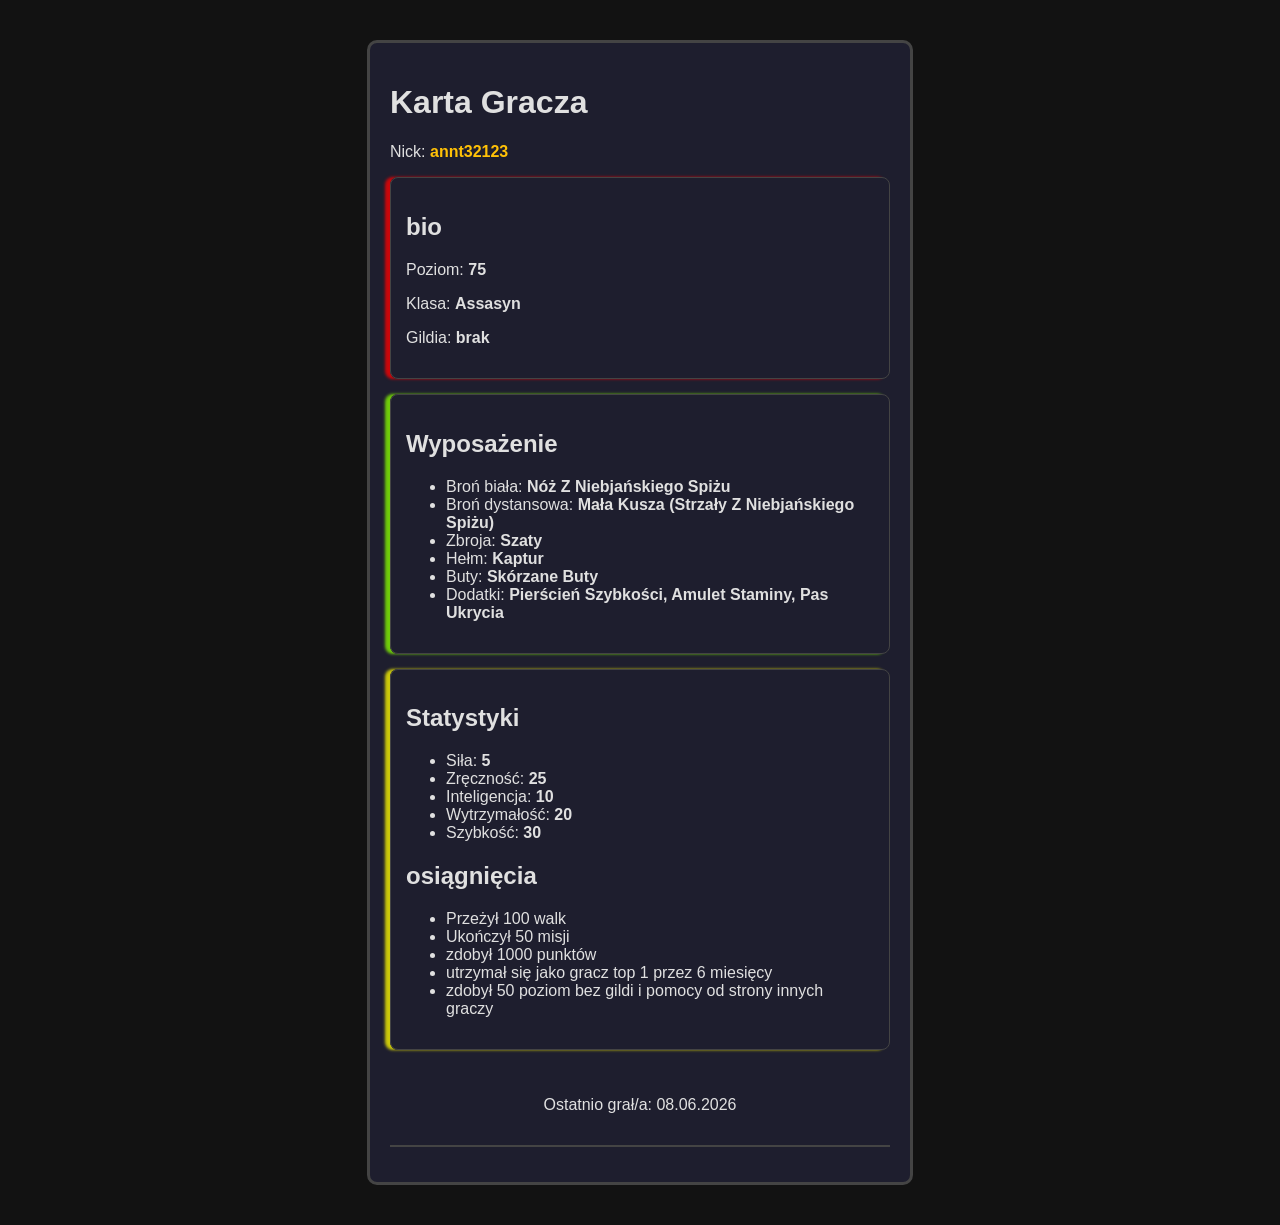
<file: index.html>
<!DOCTYPE html>
<html lang="pl">
<head>
  <meta charset="UTF-8">
  <meta name="viewport" content="width=device-width, initial-scale=1.0">
  <title>Karta Gracza</title>
  <link rel="stylesheet" href="style.css">
</head>
<body>
  <main class="player-card">

      <header class="card-header">
        <h1>Karta Gracza</h1>

        <p>Nick: <span class="highlight">annt32123</span></p>



      </header>
      <section class= "card-section bio">
        <h2>bio</h2>
        <p>Poziom: <strong>75</strong></p>
        <p>Klasa: <strong>Assasyn</strong></p>
        <p>Gildia: <strong>brak</strong></p>
      </section>
      <section class="card-section equipment">
        <h2>Wyposażenie</h2>
        <ul>
          <li>Broń biała: <strong>Nóż Z Niebjańskiego Spiżu</strong></li>
          <li>Broń dystansowa: <strong>Mała Kusza (Strzały Z Niebjańskiego Spiżu)</strong></li>
          <li>Zbroja: <strong>Szaty</strong></li>
          <li>Hełm: <strong>Kaptur</strong></li>
          <li>Buty: <strong>Skórzane Buty</strong></li>
          <li>Dodatki: <strong>Pierścień Szybkości, Amulet Staminy, Pas Ukrycia</strong></li>
        </ul>
      </section>

      <section class="card-section stats">
        <h2>Statystyki</h2>
        <ul>
          <li>Siła: <strong>5</strong></li>
          <li>Zręczność: <strong>25</strong></li>
          <li>Inteligencja: <strong>10</strong></li>
          <li>Wytrzymałość: <strong>20</strong></li>
          <li>Szybkość: <strong>30</strong></li>
        </ul>
        <h2>osiągnięcia</h2>
        <ul>
          <li>Przeżył 100 walk</li>
          <li>Ukończył 50 misji</li>
          <li> zdobył 1000 punktów</li>
          <li> utrzymał się jako gracz top 1 przez 6 miesięcy </li>
          <li> zdobył 50 poziom bez gildi i pomocy od strony innych graczy</li>
        </ul>
      </section>

      <footer class="card-footer">
        <p>Ostatnio grał/a: 08.06.2026</p>
      </footer>
    </main>
  </body>
</html>
</file>
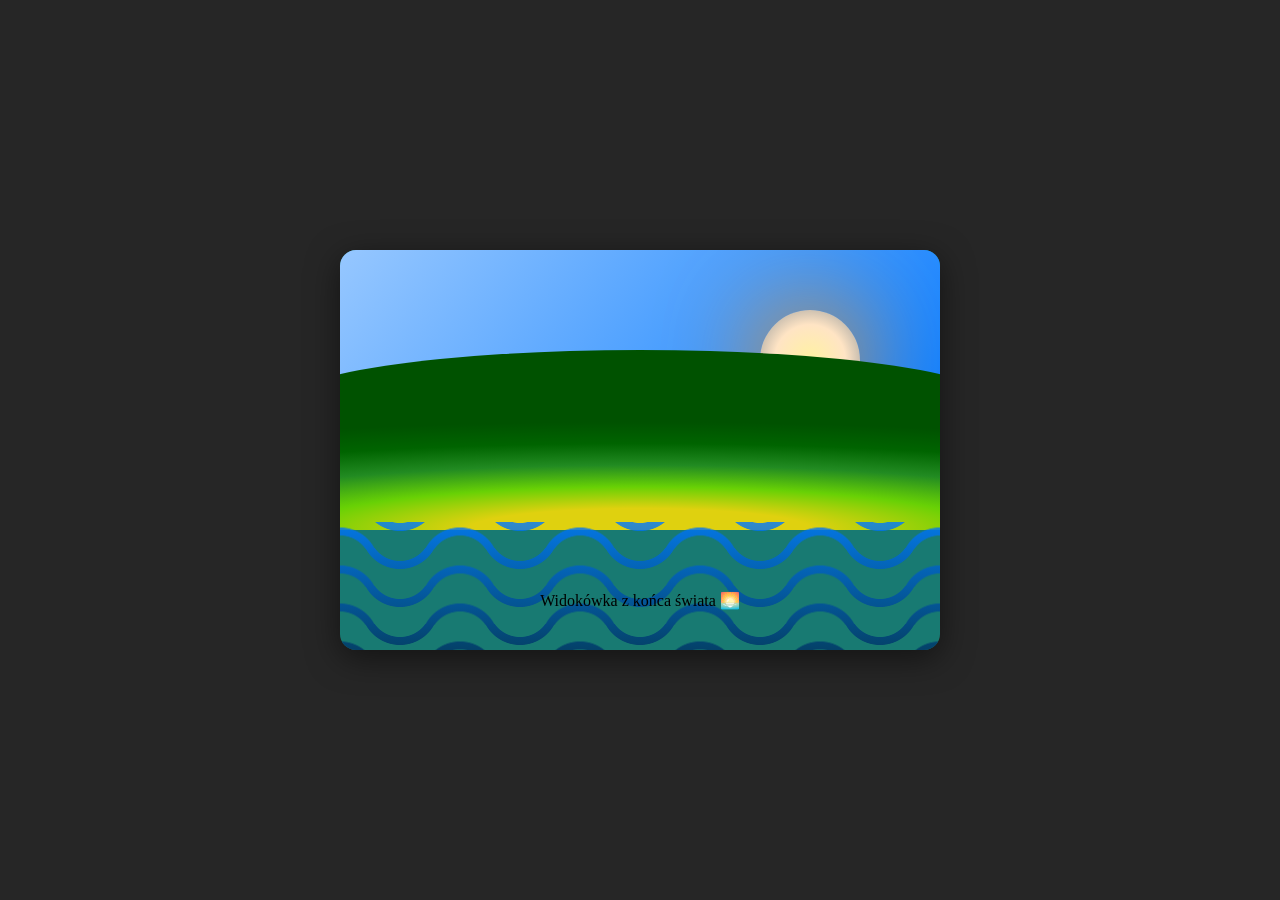
<file: lekcja5/index.html>
<!DOCTYPE html>
<html lang="pl">
<head>
  <meta charset="UTF-8">
  <meta name="viewport" content="width=device-width, initial-scale=1.0">
  <title>Pocztówka CSS</title>
  <link rel="stylesheet" href="style.css">
</head>
<body>
  <div class="postcard">
    <div class="sky"></div>
    <div class="sun"></div>
    <div class="hills"></div>
    <div class="water"></div>
    <div class="text-overlay">Widokówka z końca świata 🌅</div>
  </div>
</body>
</html>
</file>
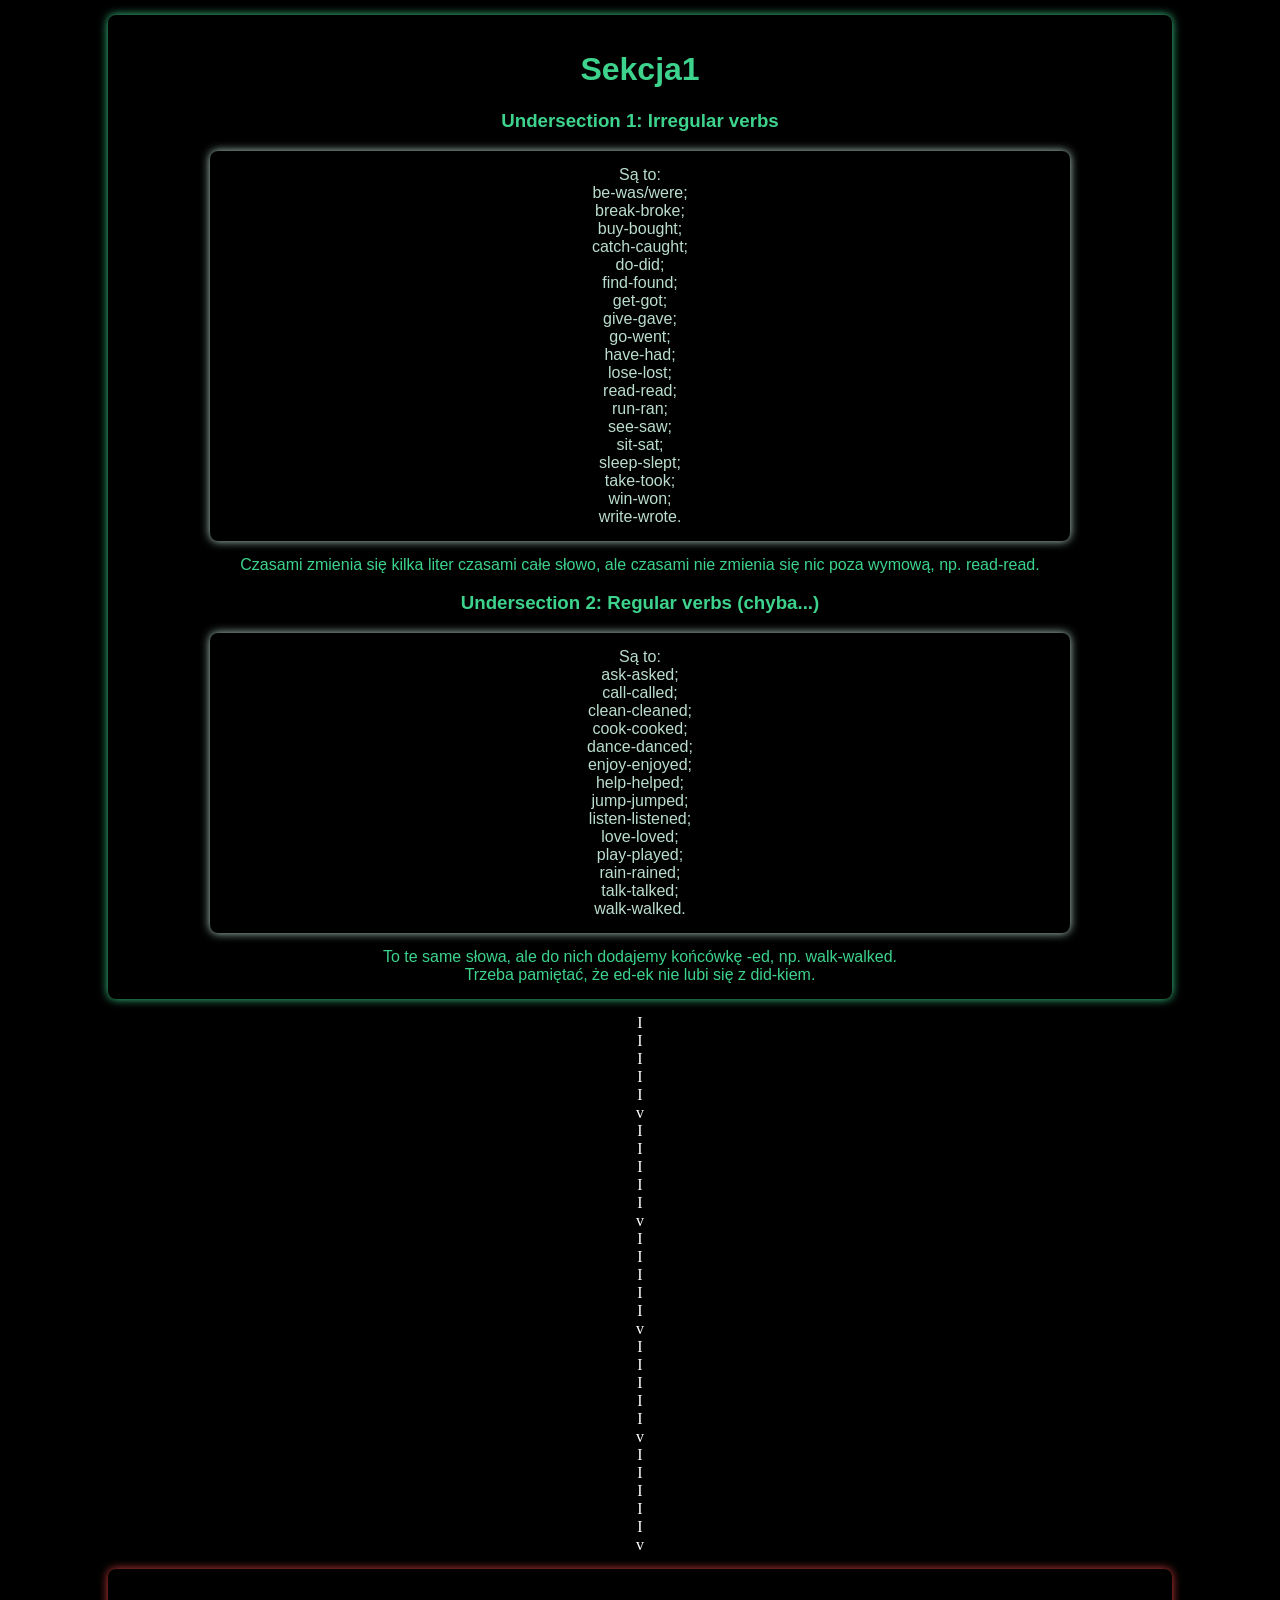
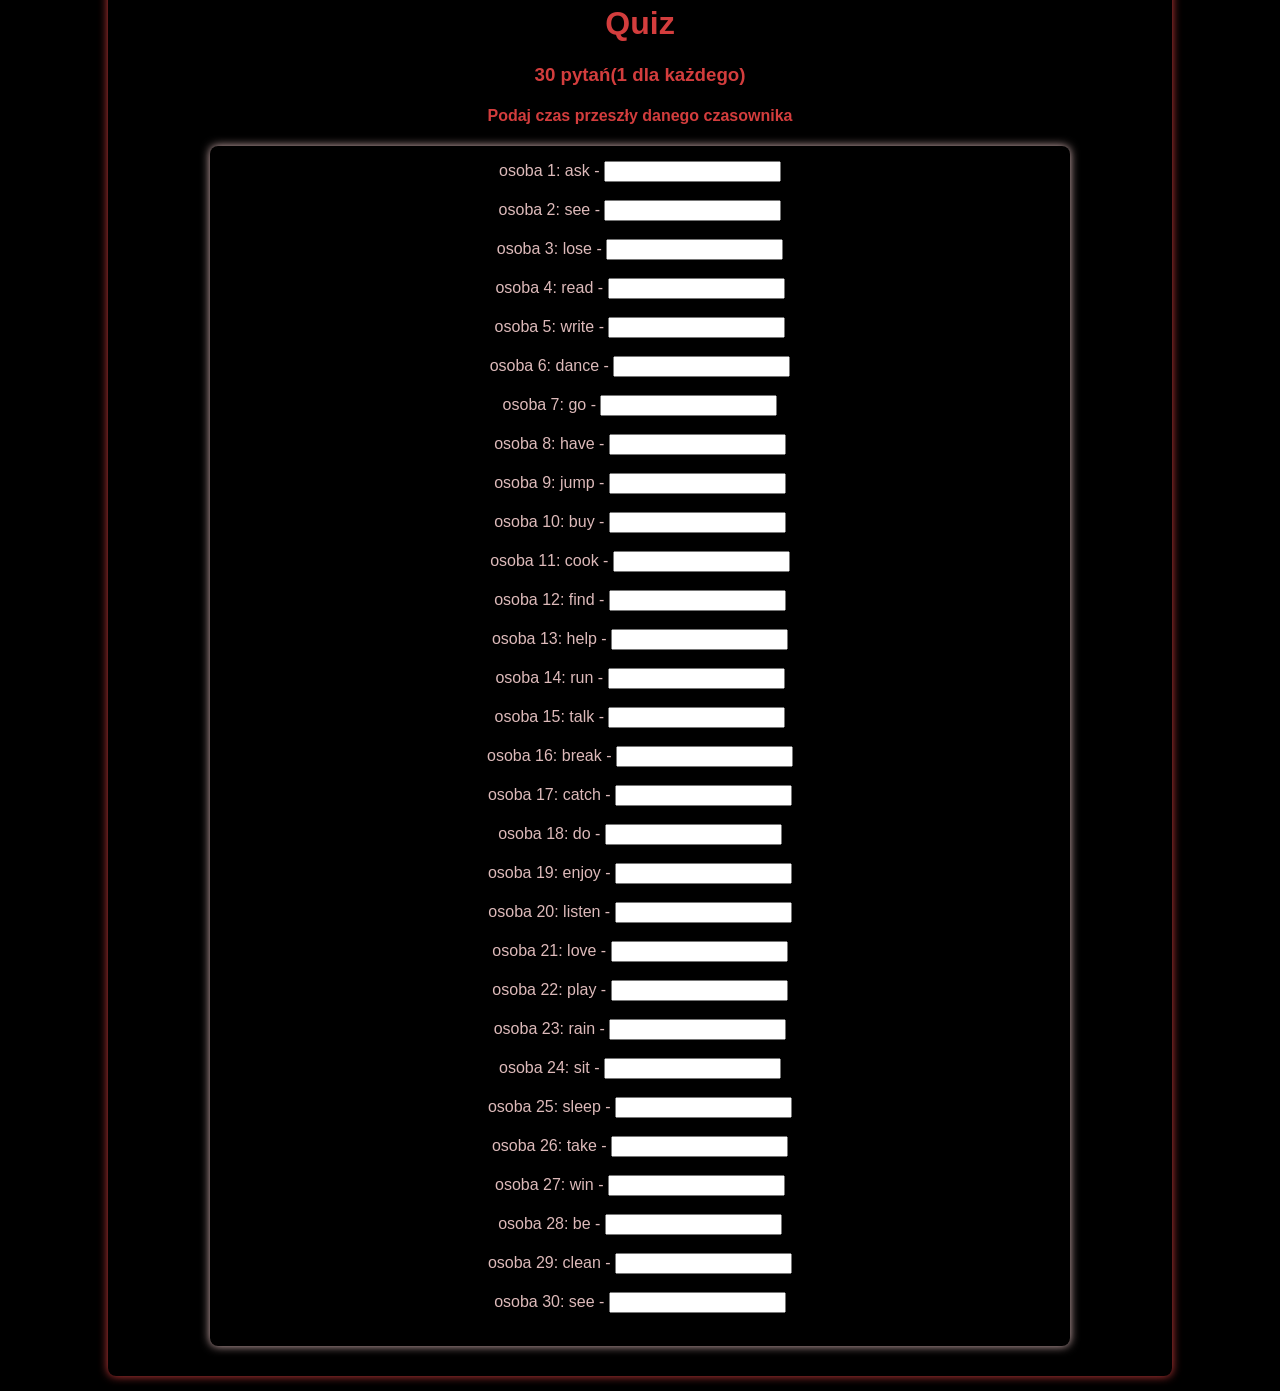
<file: Prezentacja j.ang/PrezentacjaNaJAngielski.html>
<!DOCTYPE html>
<html lang="pl">

<head>
    <meta charset="utf-8">
    <meta name="viewport" content="width=device-width, initial-scale=1">
    <title>Prezentacja na Język Angielski</title>
    <link rel="stylesheet" href="style.css">
</head>

<body>
    <div class="sekcja1">
        <h1>Sekcja1</h1>
        <h3>Undersection 1: Irregular verbs</h3>
        <div class="text1"> 
            Są to:<br>
            be-was/were;<br>
            break-broke;<br>
            buy-bought;<br>
            catch-caught;<br>
            do-did;<br>
            find-found;<br>
            get-got;<br>
            give-gave;<br>
            go-went;<br>
            have-had;<br>
            lose-lost;<br>
            read-read;<br>
            run-ran;<br>
            see-saw;<br>
            sit-sat;<br>
            sleep-slept;<br>
            take-took;<br>
            win-won;<br>
            write-wrote.<br>
        </div>
            Czasami zmienia się kilka liter czasami całe słowo, ale czasami nie zmienia się nic poza wymową, np. read-read.<br>


        <h3>Undersection 2: Regular verbs (chyba...)</h3>
        <div class="text1">
            Są to:<br>
            ask-asked;<br>
            call-called;<br>
            clean-cleaned;<br>
            cook-cooked;<br>
            dance-danced;<br>
            enjoy-enjoyed;<br>
            help-helped;<br>
            jump-jumped;<br>
            listen-listened;<br>
            love-loved;<br>
            play-played;<br>
            rain-rained;<br>
            talk-talked;<br>
            walk-walked.<br>
        </div>
            To te same słowa, ale do nich dodajemy końcówkę -ed, np. walk-walked.<br>
            Trzeba pamiętać, że ed-ek nie lubi się z did-kiem.
    </div>
    <div class="wskaznik">
    I<br>
    I<br>
    I<br>
    I<br>
    I<br>
    v<br>
    I<br>
    I<br>
    I<br>
    I<br>
    I<br>
    v<br>
    I<br>
    I<br>
    I<br>
    I<br>
    I<br>
    v<br>
    I<br>
    I<br>
    I<br>
    I<br>
    I<br>
    v<br>
    I<br>
    I<br>
    I<br>
    I<br>
    I<br>
    v<br>
    </div>
    <div class="sekcja2">
        <h1>Quiz</h1>
        <h3>30 pytań(1 dla każdego)</h3>
        <h4>Podaj czas przeszły danego czasownika</h4>
        <div class="text2"> 
            osoba 1: ask - <input><br><br>
            osoba 2: see - <input><br><br>
            osoba 3: lose - <input><br><br>
            osoba 4: read - <input><br><br>
            osoba 5: write - <input><br><br>
            osoba 6: dance - <input><br><br>
            osoba 7: go - <input><br><br>
            osoba 8: have - <input><br><br>
            osoba 9: jump - <input><br><br>
            osoba 10: buy - <input><br><br>
            osoba 11: cook - <input><br><br>
            osoba 12: find - <input><br><br>
            osoba 13: help - <input><br><br>
            osoba 14: run - <input><br><br>
            osoba 15: talk - <input><br><br>
            osoba 16: break - <input><br><br>
            osoba 17: catch - <input><br><br>
            osoba 18: do - <input><br><br>
            osoba 19: enjoy - <input><br><br>
            osoba 20: listen - <input><br><br>
            osoba 21: love - <input><br><br>
            osoba 22: play - <input><br><br>
            osoba 23: rain - <input><br><br>
            osoba 24: sit - <input><br><br>
            osoba 25: sleep - <input><br><br>
            osoba 26: take - <input><br><br>
            osoba 27: win - <input><br><br>
            osoba 28: be - <input><br><br>
            osoba 29: clean - <input><br><br>
            osoba 30: see - <input><br><br>
        </div>

            
</body>

</html>
</file>
<file: style.css>
/* === Reset i zmienne === */
:root {
  --color-primary: #007bff;
  --color-accent: #17a2b8;
  --color-highlight: #ffc107;
  --color-bg: #1e1e2e;
  --color-text: #e0e0e0;
  --color-border: #444;
}

body {
  margin: 0;
  padding: 0;
  font-family: 'Segoe UI', Tahoma, Geneva, Verdana, sans-serif;
  background-color: #121212;
  color: var(--color-text);
}

.player-card {

  max-width: 500px;
  margin: 40px auto;
  background-color: var(--color-bg);
  padding: 20px;
  border: 3px solid var(--color-border);
  border-radius: 10px

}
.card-hader {
  padding: 15px;
  margin-bottom: 15px;
  border-bottom: 2px solid var(--color-border);
  text-align: center;
}

.card-section {
  padding: 15px;
  margin-bottom: 15px;
  border: 1px solid var(--color-border);
  border-radius: 8px;
}
.highlight {
  color: var(--color-highlight);
  font-weight: bold;
}
.card-section.bio {

  box-shadow: -5px 0 3px rgba(255, 0, 0, 0.774);

}
.card-section.equipment {

  box-shadow: -5px 0 3px rgba(136, 255, 0, 0.774);

}
.card-section.stats {

  box-shadow: -5px 0 3px rgba(255, 251, 0, 0.774);

}
.card-footer {
  padding: 15px;
  margin-bottom: 15px;
  border-bottom: 2px solid var(--color-border);
  text-align: center;
}
</file>
<file: lekcja5/style.css>
* {
  margin: 0;
  padding: 0;
  box-sizing: border-box;
}

body {
  display: flex;
  justify-content: center;
  align-items: center;
  min-height: 100vh;
  background-color: hsl(0, 0%, 15%);
}

.postcard {
  position: relative;
  width: 600px;
  height: 400px;
  overflow: hidden;
  border-radius: 16px;
  box-shadow: 0 8px 32px rgba(0, 0, 0, 0.5);
  background-color: hsla(175, 80%, 36%, 0.664);
}

.sky {
  position: absolute;
  top: 0;
  left: 0;
  width: 100%;
  height: 65%;
  background: linear-gradient(
    130deg,
    rgb(150, 199, 255),
    rgb(0, 119, 255)
  );
}

.sun {
  position: absolute;
  top: 60px;
  right: 80px;
  width: 100px;
  height: 100px;
  background: radial-gradient(circle, rgb(255, 242, 161), rgb(255, 228, 196), rgba(255, 140, 0, 0.411));
  border-radius: 50%;
  box-shadow: 0 0 100px rgb(255, 140, 0);

}

.hills {
  position: absolute;
  bottom: 30%;
  left: -10%;
  width: 120%;
  height: 45%;
  background: radial-gradient(
    ellipse 120% 60% at 50% 100%,
    rgb(223, 209, 15),
    rgb(223, 209, 15),
    rgb(104, 209, 5),
    rgb(34, 139, 34),
    rgb(0, 100, 0),
    rgb(0, 82, 0)
  );
  border-radius: 50% 50% 0 0 / 30% 30% 0 0;
}

.water {
  position: absolute;
  bottom: 0;
  left: 0;
  width: 100%;
  height: 32%;
  background: linear-gradient(to bottom, rgba(0, 119, 255, 0.8), rgba(0, 51, 102, 0.8));
  mask: 
    radial-gradient(38.99px at 50% calc(100% + 18px),#0000 calc(99% - 8px),#000 calc(101% - 8px) 99%,#0000 101%) calc(50% - 60px) calc(50% - 19px + .5px)/120px 38px ,
    radial-gradient(38.99px at 50% -18px,#0000 calc(99% - 8px),#000 calc(101% - 8px) 99%,#0000 101%) 50% calc(50% + 19px)/120px 38px ;
}

.text-overlay {
  position: absolute;
  bottom: 40px;
  left: 0;
  width: 100%;
  text-align: center;
  font-family: Georgia, serif;
  /* TODO: text styling and shadow */
  /* TODO: text color experiment */
}
</file>
<file: Prezentacja j.ang/style.css>
body {
    --background-color: #000000;
    --light-background-color: #494949;
    --detail-color1: #3dd38d;
    --deatiledetal-color1: #baddcd;
    --detail-color2: #d33d3d;
    --deatiledetal-color2: #ddbaba;
    background-color: var(--background-color);
    margin: 0;
    padding: 0;
}
.sekcja1
{
    text-align: center;
    width: 80%;
    margin: 15px auto;
    background-color: var(--light-background-color1);
    border-radius: 8px;
    padding: 15px 20px;
    box-shadow: 0px 0px 10px var(--detail-color1);
    font-family: 'Helvetica', Arial, sans-serif;
    color: var(--detail-color1);
}
.text1
{
    text-align: center;
    width: 80%;
    margin: 15px auto;
    background-color: rgb(0, 0, 0);
    border-radius: 8px;
    padding: 15px 20px;
    box-shadow: 0px 0px 10px var(--deatiledetal-color1);
    font-family: 'Helvetica', Arial, sans-serif;
    color: var(--deatiledetal-color1);
}
.sekcja2
{
    text-align: center;
    width: 80%;
    margin: 15px auto;
    background-color: var(--light-background-color2);
    border-radius: 8px;
    padding: 15px 20px;
    box-shadow: 0px 0px 10px var(--detail-color2);
    font-family: 'Helvetica', Arial, sans-serif;
    color: var(--detail-color2);
}
.text2
{
    text-align: center;
    width: 80%;
    margin: 15px auto;
    background-color: rgb(0, 0, 0);
    border-radius: 8px;
    padding: 15px 20px;
    box-shadow: 0px 0px 10px var(--deatiledetal-color2);
    font-family: 'Helvetica', Arial, sans-serif;
    color: var(--deatiledetal-color2);
}
.wskaznik
{
    color:white;
    text-align: center
}
</file>
